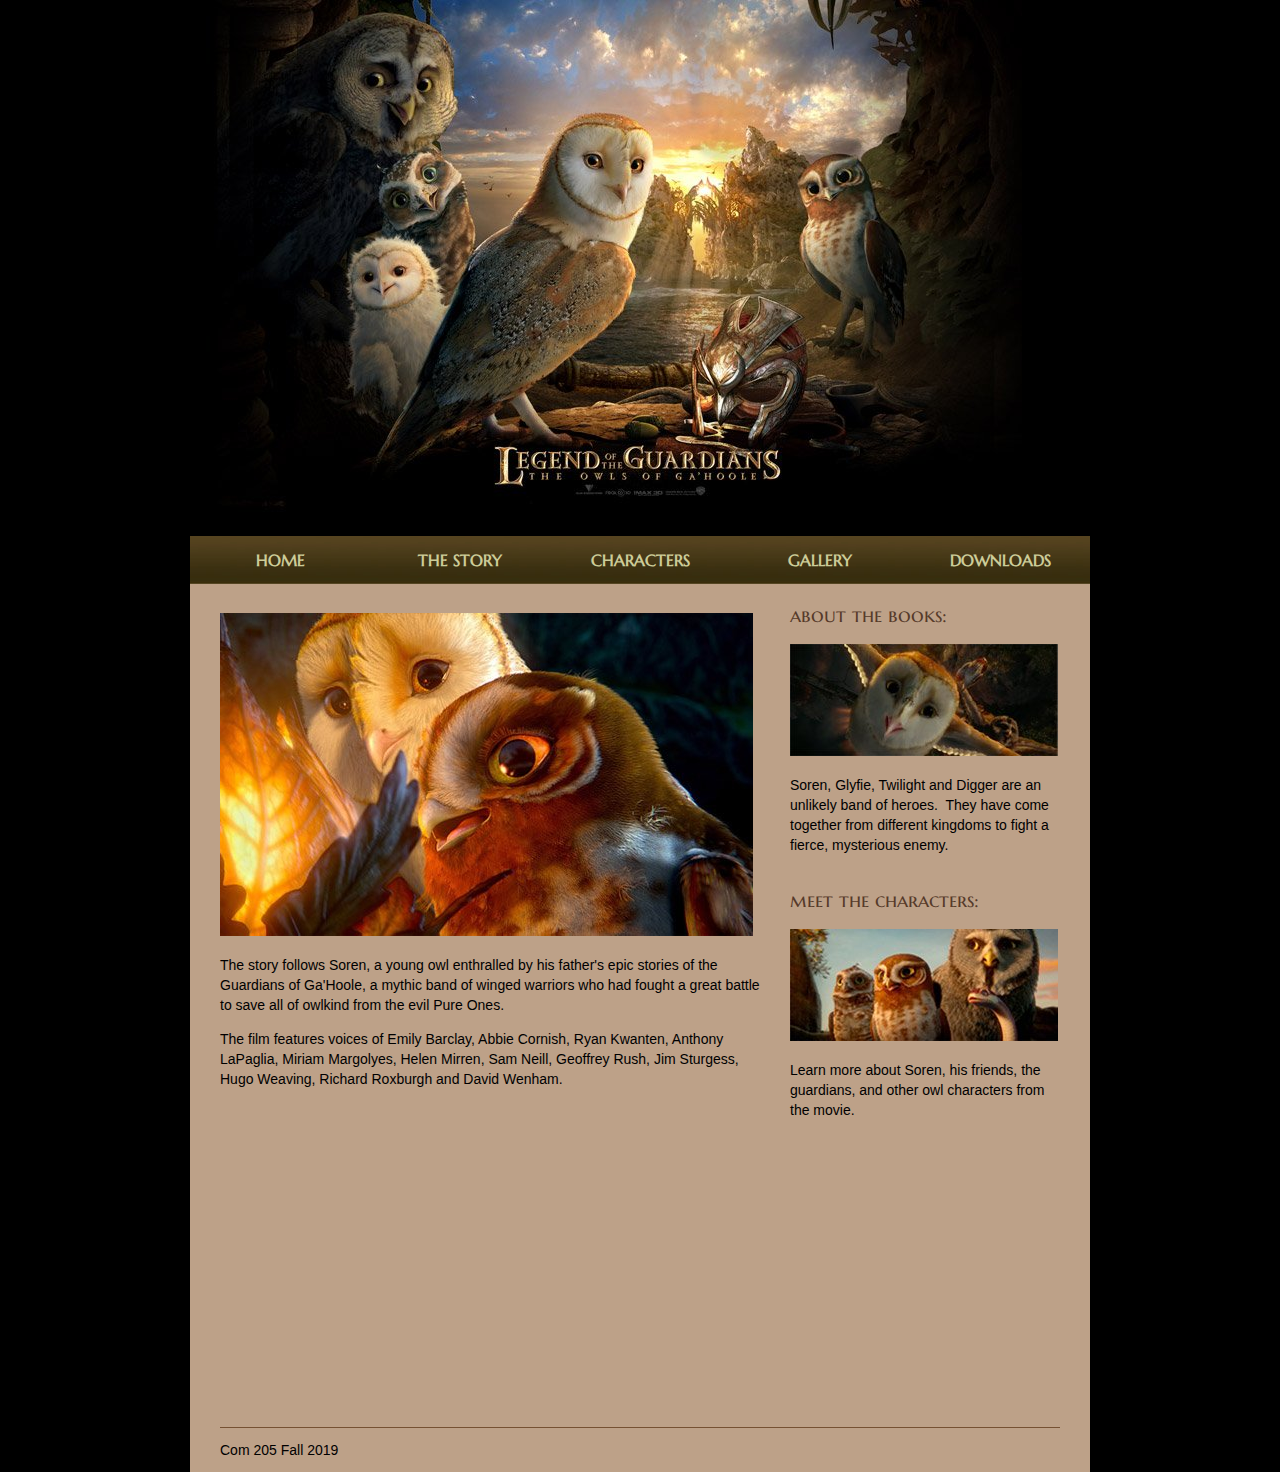
<file: index.html>
<!doctype html>
<html>
<head>
<meta charset="utf-8">
<title>Legend of guardians</title>
<link href="styles.css" rel="stylesheet" type="text/css" media="screen">
</head>

<body>
<div class="page-container">
  <header><img src="guardians_banner.jpg" width="900" height="536" alt=""/></header>
  <nav>
    <ul>
      <li> <a href="index.html" target="_blank">Home</a></li>
      <li><a href="index.html" target="_blank">The Story</a></li>
      <li><a href="index.html" target="_blank"> Characters</a></li>
      <li><a href="index.html" target="_blank">Gallery</a></li>
      <li> <a href="index.html" target="_blank">Downloads</a></li>
    </ul>
  </nav>
  <main>
    <div class="content-container">
      <p><img src="video_placeholder.jpg" width="533" height="323" alt=" Soren and Gylfie"/></p>
      <p>The story follows Soren, a young owl enthralled by his father's epic stories of the Guardians of Ga'Hoole, a mythic band of winged warriors who had fought a great battle to save all of owlkind from the evil Pure Ones. </p>
      <p> The film features voices of Emily Barclay, Abbie Cornish, Ryan Kwanten, Anthony LaPaglia, Miriam Margolyes, Helen Mirren, Sam Neill, Geoffrey Rush, Jim Sturgess,  Hugo Weaving, Richard Roxburgh and David Wenham. </p>
		<p><iframe width="515"  height="290"src="https://www.youtube-nocookie.com/embed/x8RKCmkOyB4" frameborder="0" allow="accelerometer; autoplay; encrypted-media; gyroscope; picture-in-picture" allowfullscreen></iframe></p>
    </div>
    <div class="sidebar">
      <h2>About the books:</h2>
      <img src="soren_in_flight.jpg" width="268" height="112" alt="Soren in flight"/>
      <p>Soren, Glyfie, Twilight and Digger are an unlikely band of  heroes.  They have come together from different  kingdoms to fight a fierce, mysterious enemy.   </p>
      <h2>Meet the Characters:</h2>
      <img src="meet_characters.jpg" width="268" height="112" alt="Meet the characters"/>
      <p>Learn more about Soren, his friends, the guardians, and  other owl characters from the movie.    </p>
    </div>
  </main>
  <footer>Com 205 Fall 2019</footer>
</div>
</body>
</html>
</file>
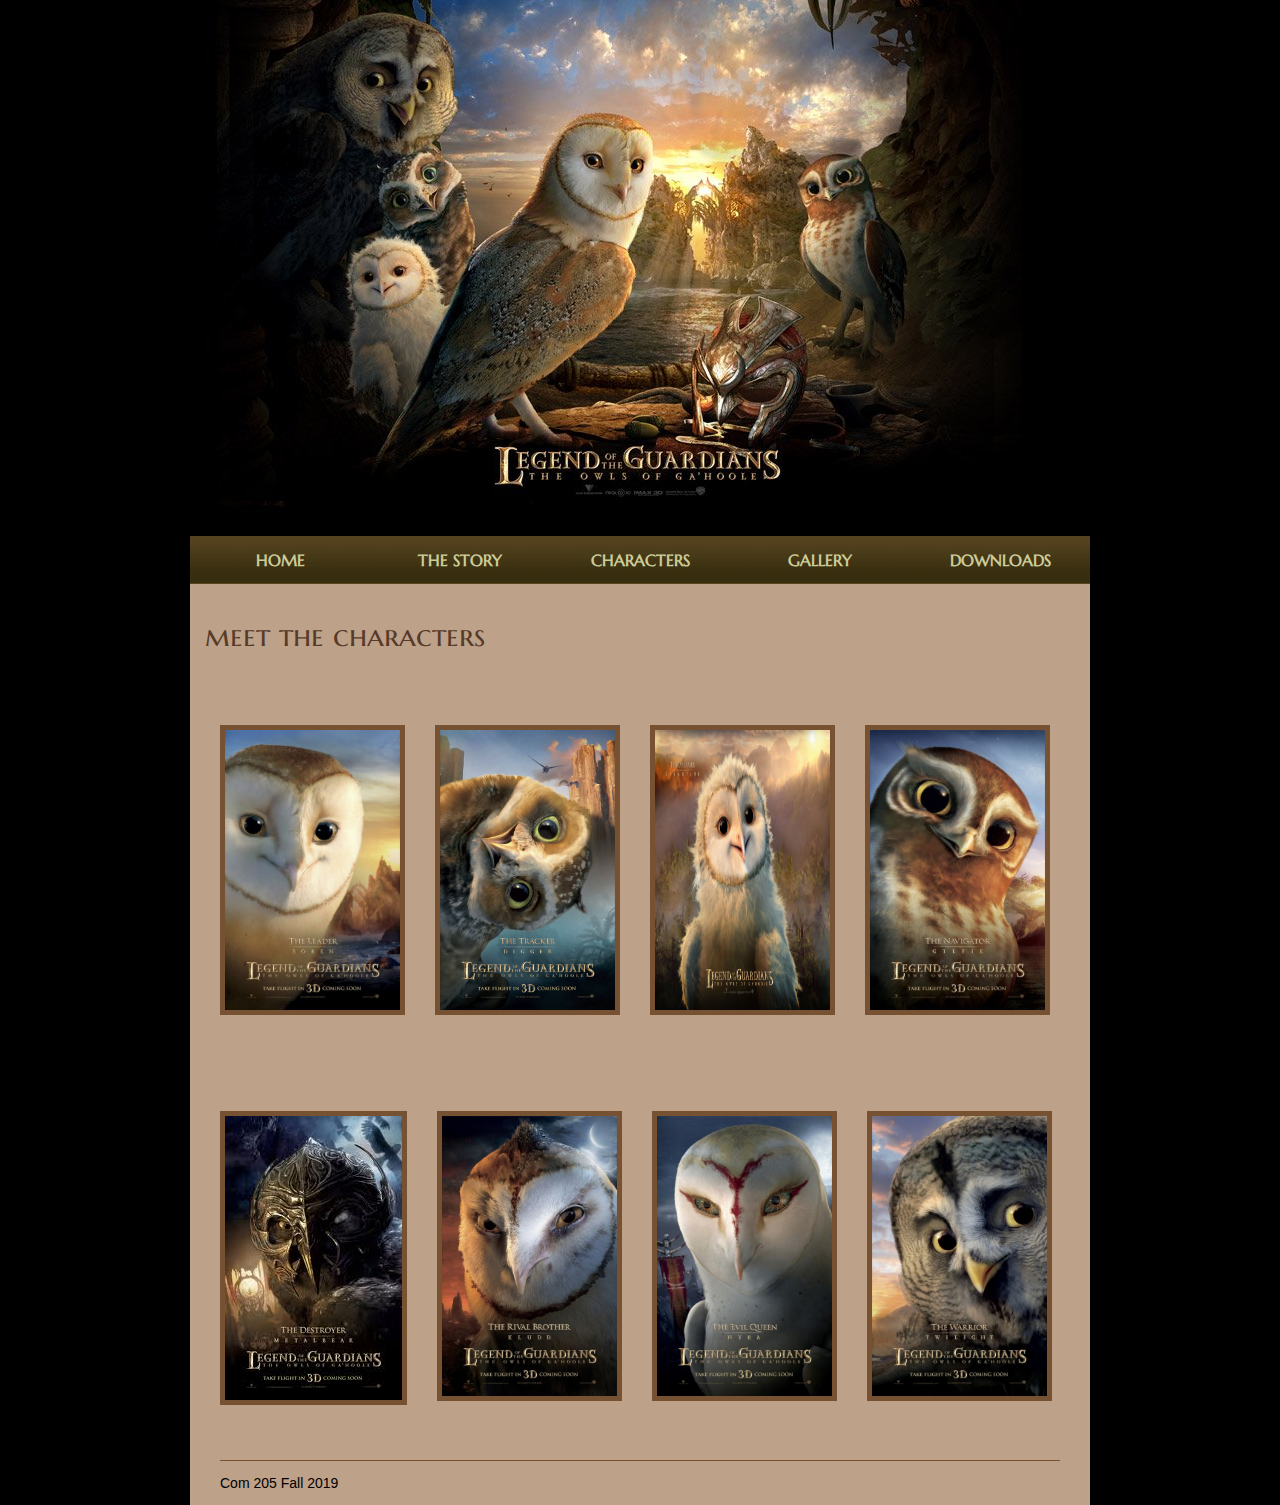
<file: gallery.html>
<!doctype html>
<html>
<head>
<meta charset="utf-8">
<title>Legend of guardians</title>
<link href="styles.css" rel="stylesheet" type="text/css" media="screen">
</head>

<body>
<div class="page-container">
  <header><img src="guardians_banner.jpg" width="900" height="536" alt=""/></header>
  <nav>
    <ul>
      <li> <a href="index.html" target="_blank">Home</a></li>
      <li><a href="index.html" target="_blank">The Story</a></li>
      <li><a href="index.html" target="_blank"> Characters</a></li>
      <li><a href="index.html" target="_blank">Gallery</a></li>
      <li> <a href="index.html" target="_blank">Downloads</a></li>
    </ul>
  </nav>
  <main>
    <h1>Meet the characters</h1>
    <ul class="gallery">
      <li><img src="character images/soren.jpg" alt="soren" width="175" height="280" class="image-border"></li>
      <li>
        <img src="character images/digger.jpg" alt="digger" width="175" height="280" class="image-border"/>
      </li>
      <li><img src="character images/eglantine.jpg" alt="eglantine" width="175" height="280" class="image-border"/></li>
      <li><img src="character images/gylfie.jpg" alt="gylfie" width="175" height="280" class="image-border"/></li>
      <li>
        <img src="character images/metalBeak.jpg" alt="" width="177" height="284" class="image-border"/></li>
      <li><img src="character images/kludd.jpg" alt="kludd" width="175" height="280" class="image-border"/></li>
      <li><img src="character images/nyra.jpg" alt="nyra" width="175" height="280" class="image-border"/></li>
      <li><img src="character images/twilight.jpg" alt="" width="175" height="280" class="image-border"/></li>
    </ul>
  </main>
  <footer>Com 205 Fall 2019</footer>
</div>
</body>
</html>
</file>
<file: styles.css>
@charset "utf-8";
/* CSS Document */

@import url('https://fonts.googleapis.com/css?family=Marcellus+SC&display=swap');

body {
	padding: 0;
	margin: 0;
	color: #000000;
	font-size: 14px;
	line-height: 20px;
	font-family: Gotham, "Helvetica Neue", Helvetica, Arial, sans-serif;
	background-color: #000000;
}
.page-container {
	margin: 0 auto;
	width: 900px;
	background-color: #BDA188;
}
main {
	padding: 0 15px;
	overflow: auto;
}
.gallery {
	margin-top: 15px;
	padding: 0;
	margin-bottom: 15px;
	list-style-type: none;
}
.gallery li{
	margin-top: 32px;
	margin-right: px0px;
	margin-left: px0px;
	margin-bottom: 32px;
	padding: 9px 15px 18px 15px;
	overflow-x: auto;
	overflow-y: auto;
	float: left;
}


.sidebar {
	padding: 0 15px;
	width: 270px;
	float: right;
}
.image-border {
	border: 5px solid #765132;
}

footer {
	margin-left: 30px;
	margin-right: 30px;
	padding: 12px 0;
	border-top: 1px solid #765132;
	clear: both;
}
nav {
	background-color: #413615;
	background-image: url(nav_bg.jpg);
	background-repeat: repeat-x;
	background-position: left top;
	height: 48px;
}
nav ul {
	padding: 0;
	margin: 0;
	list-style-type: none;
}
nav ul li {
	float: left;
	width: 180px;
	text-align: center;
}
nav ul li a {
	padding: 0;
	line-height: 48px;
	display: block;
	text-decoration: none;
	color: #CCCC99;
	font-weight: bold;
	font-size: 16px;
	text-transform: uppercase;
	font-family: 'Marcellus SC', Cambria, "Hoefler Text", "Liberation Serif", Times, "Times New Roman", serif;
}
header {
	padding: 0;
	margin: 0;
	height: 536px;
}




.content-container {
	padding-top: 15px;
	padding-right: 15px;
	padding-left: 15px;
	padding-bottom: 15px;
	width: 540px;
	float: left;

}
h2 {
	font-size: 20px;
	font-weight: 400;
	color: #563A2A;
	text-transform: lowercase;
	margin: 0;
	font-family: 'Marcellus SC', Cambria, "Hoefler Text", "Liberation Serif", Times, "Times New Roman", serif;
	padding-top: 22px;
	padding-bottom: 18px;
}
h1 {
	font-size: 30px;
	font-weight: 400;
	color: #563A2A;
	text-transform: lowercase;
	margin: 0 0 18 0;
	font-family: 'Marcellus SC', Cambria, "Hoefler Text", "Liberation Serif", Times, "Times New Roman", serif;
	padding-top: 22px;
	padding-bottom: 18px;
}
.gallery li {
}
</file>
